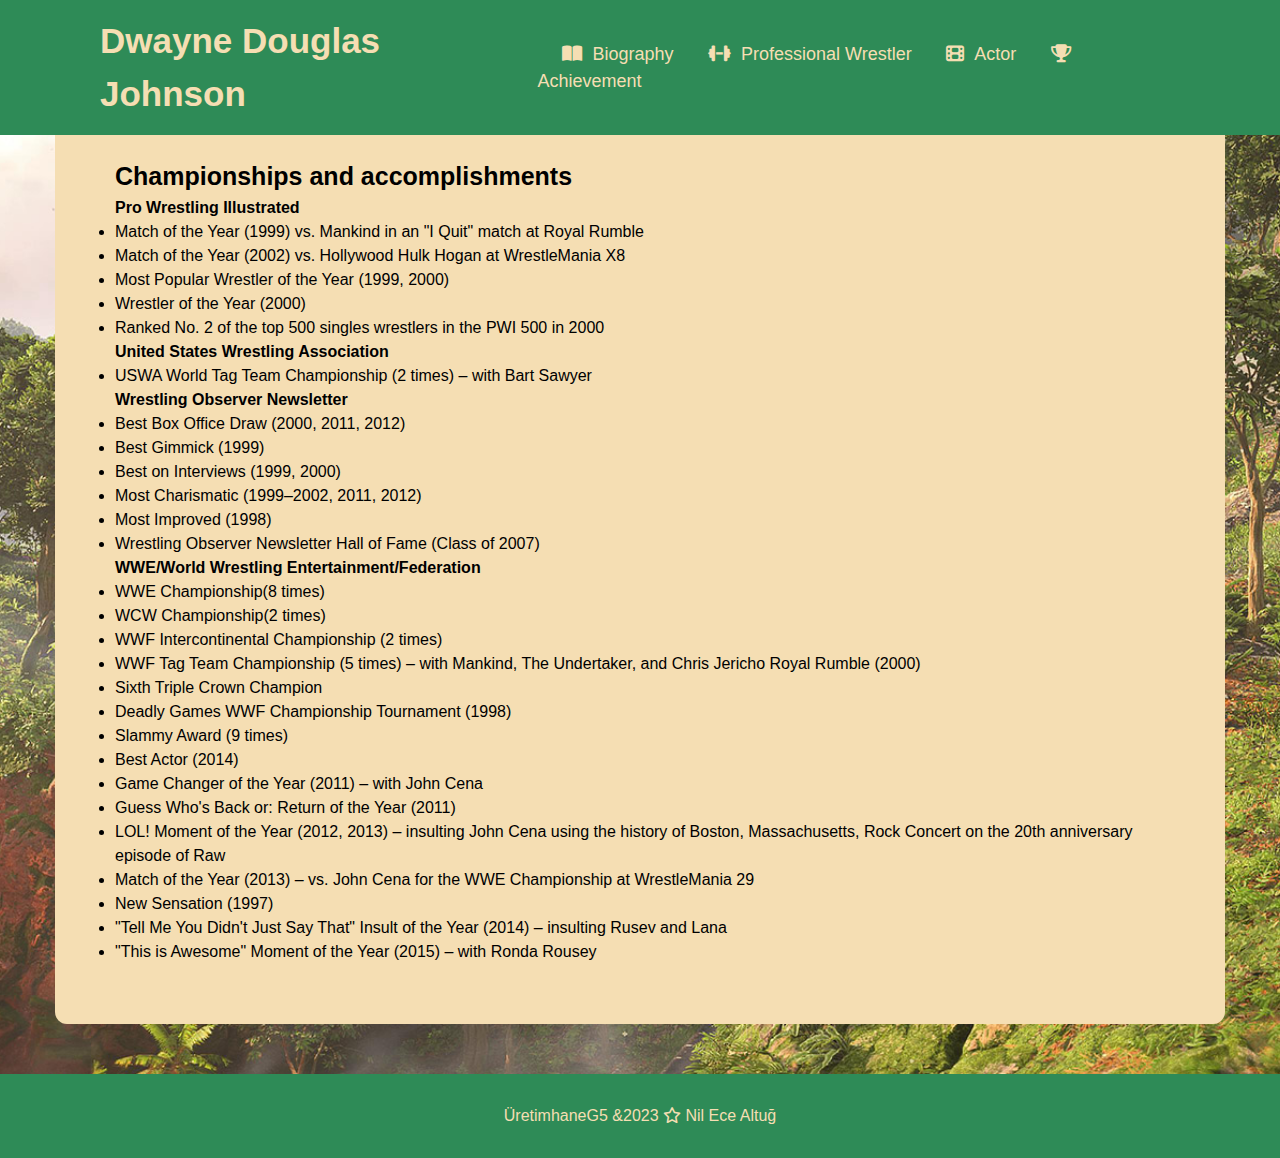
<file: Achievement.html>
<!DOCTYPE html>
<html lang="en">

<head>
    <meta charset="UTF-8">
    <meta name="viewport" content="width=device-width, initial-scale=1.0">
    <title>Dwayne Johnson</title>

    <link rel="stylesheet" href="styles/reset.css">
    <link rel="stylesheet" href="styles/main.css">
    <link rel="preconnect" href="https://fonts.googleapis.com">
    <link rel="preconnect" href="https://fonts.gstatic.com" crossorigin>
    <link href="https://fonts.googleapis.com/css2?family=Open+Sans:wght@300;500&display=swap" rel="stylesheet">
    <link rel="stylesheet" href="https://cdnjs.cloudflare.com/ajax/libs/font-awesome/6.4.2/css/all.min.css">

</head>

<body>
    <header class="header">
        <a href="index.html" class="logo">Dwayne Douglas Johnson</a>

        <nav class="navbar">
            <a href="Biography.html"><i class="fa-solid fa-book-open"></i> &nbsp;Biography</a>
            <a href="Professionalwrestler.html"><i class="fa-solid fa-dumbbell"></i> &nbsp;Professional Wrestler</a>
            <a href="Actor.html"><i class="fa-solid fa-film"></i> &nbsp;Actor</a>
            <a href="Achievement.html"><i class="fa-solid fa-trophy"></i> &nbsp;Achievement</a>

        </nav>
    </header>


    <div class="container mt-50">
        <div class="row">
            <div class="col-lg-12 p-0">
                <div class="banner-box mb-2">
                    <div class="title">
                        <h1>Achievement</h1>
                    </div>
                    <div class="content">
                        <p>Achievement</p>
                    </div>

                </div>

                <div class="col-md-12"
                    style="margin-top:50px;margin-bottom:50px;background:rgb(245, 222, 179);border-radius:12px;padding:10px;">
                    <div style="padding: 50px;">
                    <h2 class="h2">Championships and accomplishments</h2>
                    <h3 class="h3">Pro Wrestling Illustrated</h3>
                    <ul>
                        <li>Match of the Year (1999) vs. Mankind in an "I Quit" match at Royal Rumble</li>
                        <li>Match of the Year (2002) vs. Hollywood Hulk Hogan at WrestleMania X8</li>
                        <li>Most Popular Wrestler of the Year (1999, 2000)</li>
                        <li>Wrestler of the Year (2000)</li>
                        <li> Ranked No. 2 of the top 500 singles wrestlers in the PWI 500 in 2000</li>
                        <h3 class="h3">United States Wrestling Association</h3>
                        <li>USWA World Tag Team Championship (2 times) – with Bart Sawyer</li>
                        <h3 class="h3">Wrestling Observer Newsletter</h3>
                        <li>Best Box Office Draw (2000, 2011, 2012)</li>
                        <li>Best Gimmick (1999)</li>
                        <li>Best on Interviews (1999, 2000)</li>
                        <li>Most Charismatic (1999–2002, 2011, 2012)</li>
                        <li>Most Improved (1998)</li>
                        <li>Wrestling Observer Newsletter Hall of Fame (Class of 2007)</li>
                        <h3 class="h3">WWE/World Wrestling Entertainment/Federation</h3>
                        <li>WWE Championship(8 times)</li>
                        <li>WCW Championship(2 times)</li>
                        <li>WWF Intercontinental Championship (2 times)</li>
                        <li>WWF Tag Team Championship (5 times) – with Mankind, The Undertaker, and Chris Jericho
                            Royal Rumble (2000)</li>
                        <li>Sixth Triple Crown Champion</li>
                        <li>Deadly Games WWF Championship Tournament (1998)</li>
                        <li>Slammy Award (9 times)</li>
                        <li>Best Actor (2014)</li>
                        <li>Game Changer of the Year (2011) – with John Cena</li>
                        <li>Guess Who's Back or: Return of the Year (2011)</li>
                        <li>LOL! Moment of the Year (2012, 2013) – insulting John Cena using the history of Boston,
                            Massachusetts, Rock Concert on the 20th anniversary episode of Raw</li>
                        <li>Match of the Year (2013) – vs. John Cena for the WWE Championship at WrestleMania 29</li>
                        <li> New Sensation (1997)</li>
                        <li>"Tell Me You Didn't Just Say That" Insult of the Year (2014) – insulting Rusev and Lana</li>
                        <li>"This is Awesome" Moment of the Year (2015) – with Ronda Rousey</li>
                    </ul>

                </div>
            </div>
                <div class="col-md-12" style="margin-bottom:50px;padding:0;">
                    <div class="Achievement">
                        <ul>

                        </ul>
                    </div>
                </div>
            </div>
        </div>

    </div>




    <footer class="footer">
        <p>ÜretimhaneG5 &2023 <i class="fa-regular fa-star"></i>&nbsp;Nil Ece Altuğ</p>

    </footer>






</body>

</html>
</file>
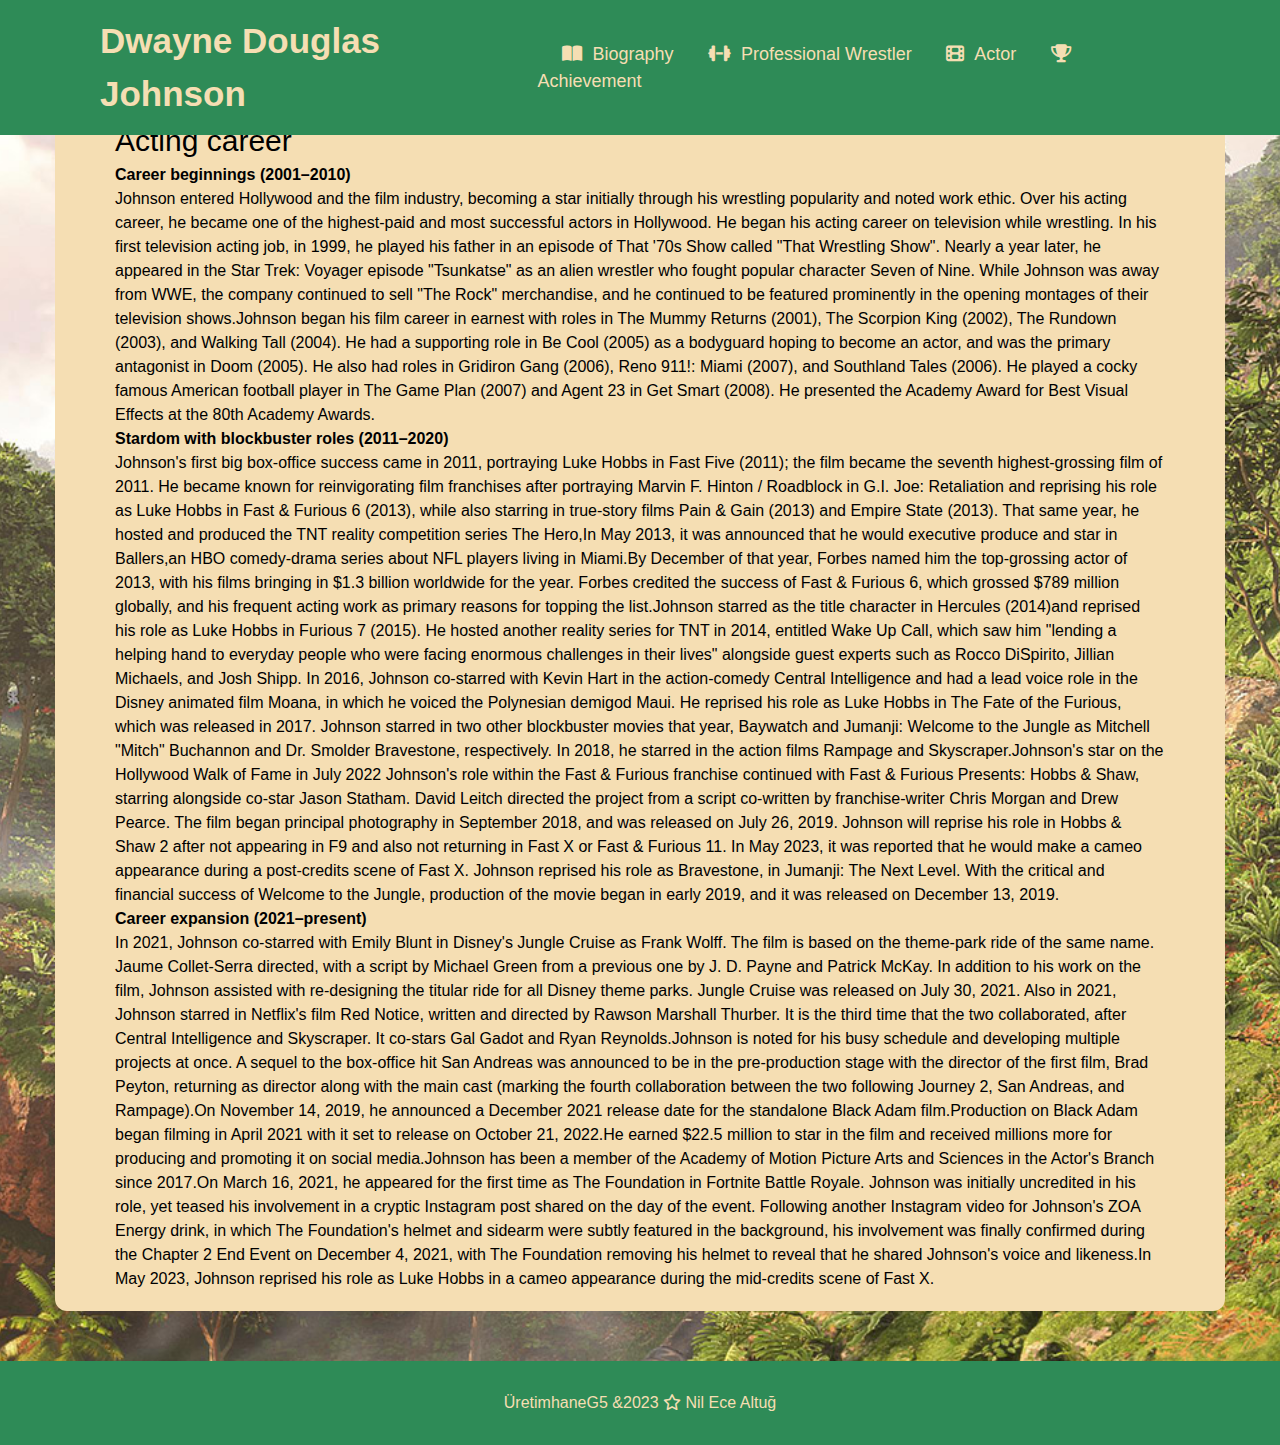
<file: Actor.html>
<!DOCTYPE html>
<html lang="en">

<head>
    <meta charset="UTF-8">
    <meta name="viewport" content="width=device-width, initial-scale=1.0">
    <title>Dwayne Johnson</title>

    <link rel="stylesheet" href="styles/reset.css">
    <link rel="stylesheet" href="styles/main.css">
    <link rel="preconnect" href="https://fonts.googleapis.com">
    <link rel="preconnect" href="https://fonts.gstatic.com" crossorigin>
    <link href="https://fonts.googleapis.com/css2?family=Open+Sans:wght@300;500&display=swap" rel="stylesheet">
    <link rel="stylesheet" href="https://cdnjs.cloudflare.com/ajax/libs/font-awesome/6.4.2/css/all.min.css">

</head>

<body>
    <header class="header">
        <a href="index.html" class="logo">Dwayne Douglas Johnson</a>

        <nav class="navbar">
            <a href="Biography.html"><i class="fa-solid fa-book-open"></i> &nbsp;Biography</a>
            <a href="Professionalwrestler.html"><i class="fa-solid fa-dumbbell"></i> &nbsp;Professional Wrestler</a>
            <a href="Actor.html"><i class="fa-solid fa-film"></i> &nbsp;Actor</a>
            <a href="Achievement.html"><i class="fa-solid fa-trophy"></i> &nbsp;Achievement</a>

        </nav>
    </header>


    <div class="container mt-50">
        <div class="row">
            <div class="col-lg-12 p-0">
                <div class="banner-box mb-2">
                    <div class="title">
                        <h1>Actor</h1>
                    </div>
                    <div class="content">
                        <p>Actor</p>
                    </div>

                </div>

                <div class="col-md-12"
                    style="margin-top:50px;margin-bottom:50px;background:rgb(245, 222, 179);border-radius:12px;padding:10px;">
                    <div style="padding: 10px 50px 10px 50px; ">
                        <h2>Acting career</h2>
                        <h3 class="h3">Career beginnings (2001–2010)</h3>
                        <p class="p">
                            Johnson entered Hollywood and the film industry, becoming a star initially through his
                            wrestling popularity and noted work ethic. Over his acting career, he became one of the
                            highest-paid and most successful actors in Hollywood. He began his acting career on
                            television while wrestling. In his first television acting job, in 1999, he played his
                            father in an episode of That '70s Show called "That Wrestling Show". Nearly a year later, he
                            appeared in the Star Trek: Voyager episode "Tsunkatse" as an alien wrestler who fought
                            popular character Seven of Nine. While Johnson was away from WWE, the company continued to
                            sell "The Rock" merchandise, and he continued to be featured prominently in the opening
                            montages of their television shows.Johnson began his film career in earnest with roles in
                            The Mummy Returns (2001), The Scorpion King (2002), The Rundown (2003), and Walking Tall
                            (2004). He had a supporting role in Be Cool (2005) as a bodyguard hoping to become an actor,
                            and was the primary antagonist in Doom (2005). He also had roles in Gridiron Gang (2006),
                            Reno 911!: Miami (2007), and Southland Tales (2006). He played a cocky famous American
                            football player in The Game Plan (2007) and Agent 23 in Get Smart (2008). He presented the
                            Academy Award for Best Visual Effects at the 80th Academy Awards.
                        <h3 class="h3">Stardom with blockbuster roles (2011–2020)</h3>Johnson's first big box-office
                        success came in 2011, portraying Luke Hobbs in Fast Five (2011); the film became the seventh
                        highest-grossing film of 2011. He became known for reinvigorating film franchises after
                        portraying Marvin F. Hinton / Roadblock in G.I. Joe: Retaliation and reprising his role as Luke
                        Hobbs in Fast & Furious 6 (2013), while also starring in true-story films Pain & Gain (2013) and
                        Empire State (2013). That same year, he hosted and produced the TNT reality competition series
                        The Hero,In May 2013, it was announced that he would executive produce and star in Ballers,an
                        HBO comedy-drama series about NFL players living in Miami.By December of that year, Forbes named
                        him the top-grossing actor of 2013, with his films bringing in $1.3 billion worldwide for the
                        year. Forbes credited the success of Fast & Furious 6, which grossed $789 million globally, and
                        his frequent acting work as primary reasons for topping the list.Johnson starred as the title
                        character in Hercules (2014)and reprised his role as Luke Hobbs in Furious 7 (2015). He hosted
                        another reality series for TNT in 2014, entitled Wake Up Call, which saw him "lending a helping
                        hand to everyday people who were facing enormous challenges in their lives" alongside guest
                        experts such as Rocco DiSpirito, Jillian Michaels, and Josh Shipp. In 2016, Johnson co-starred
                        with Kevin Hart in the action-comedy Central Intelligence and had a lead voice role in the
                        Disney animated film Moana, in which he voiced the Polynesian demigod Maui. He reprised his role
                        as Luke Hobbs in The Fate of the Furious, which was released in 2017. Johnson starred in two
                        other blockbuster movies that year, Baywatch and Jumanji: Welcome to the Jungle as Mitchell
                        "Mitch" Buchannon and Dr. Smolder Bravestone, respectively. In 2018, he starred in the action
                        films Rampage and Skyscraper.Johnson's star on the Hollywood Walk of Fame in July 2022 Johnson's
                        role within the Fast & Furious franchise continued with Fast & Furious Presents: Hobbs & Shaw,
                        starring alongside co-star Jason Statham. David Leitch directed the project from a script
                        co-written by franchise-writer Chris Morgan and Drew Pearce. The film began principal
                        photography in September 2018, and was released on July 26, 2019. Johnson will reprise his role
                        in Hobbs & Shaw 2 after not appearing in F9 and also not returning in Fast X or Fast & Furious
                        11. In May 2023, it was reported that he would make a cameo appearance during a post-credits
                        scene of Fast X. Johnson reprised his role as Bravestone, in Jumanji: The Next Level. With the
                        critical and financial success of Welcome to the Jungle, production of the movie began in early
                        2019, and it was released on December 13, 2019.<h3 class="h3">Career expansion (2021–present)
                        </h3>In 2021, Johnson co-starred with Emily Blunt in Disney's Jungle Cruise as Frank Wolff. The
                        film is based on the theme-park ride of the same name. Jaume Collet-Serra directed, with a
                        script by Michael Green from a previous one by J. D. Payne and Patrick McKay. In addition to his
                        work on the film, Johnson assisted with re-designing the titular ride for all Disney theme
                        parks. Jungle Cruise was released on July 30, 2021. Also in 2021, Johnson starred in Netflix's
                        film Red Notice, written and directed by Rawson Marshall Thurber. It is the third time that the
                        two collaborated, after Central Intelligence and Skyscraper. It co-stars Gal Gadot and Ryan
                        Reynolds.Johnson is noted for his busy schedule and developing multiple projects at once. A
                        sequel to the box-office hit San Andreas was announced to be in the pre-production stage with
                        the director of the first film, Brad Peyton, returning as director along with the main cast
                        (marking the fourth collaboration between the two following Journey 2, San Andreas, and
                        Rampage).On November 14, 2019, he announced a December 2021 release date for the standalone
                        Black Adam film.Production on Black Adam began filming in April 2021 with it set to release on
                        October 21, 2022.He earned $22.5 million to star in the film and received millions more for
                        producing and promoting it on social media.Johnson has been a member of the Academy of Motion
                        Picture Arts and Sciences in the Actor's Branch since 2017.On March 16, 2021, he appeared for
                        the first time as The Foundation in Fortnite Battle Royale. Johnson was initially uncredited in
                        his role, yet teased his involvement in a cryptic Instagram post shared on the day of the event.
                        Following another Instagram video for Johnson's ZOA Energy drink, in which The Foundation's
                        helmet and sidearm were subtly featured in the background, his involvement was finally confirmed
                        during the Chapter 2 End Event on December 4, 2021, with The Foundation removing his helmet to
                        reveal that he shared Johnson's voice and likeness.In May 2023, Johnson reprised his role as
                        Luke Hobbs in a cameo appearance during the mid-credits scene of Fast X.

                        </p>
                    </div>
                </div>
                <div class="col-md-12" style="margin-bottom:50px;padding:0;">
                    <div class="Biography">
                        <ul>

                        </ul>
                    </div>
                </div>
            </div>
        </div>

    </div>

    <footer class="footer">
        <p>ÜretimhaneG5 &2023 <i class="fa-regular fa-star"></i>&nbsp;Nil Ece Altuğ</p>

    </footer>







</body>

</html>
</file>
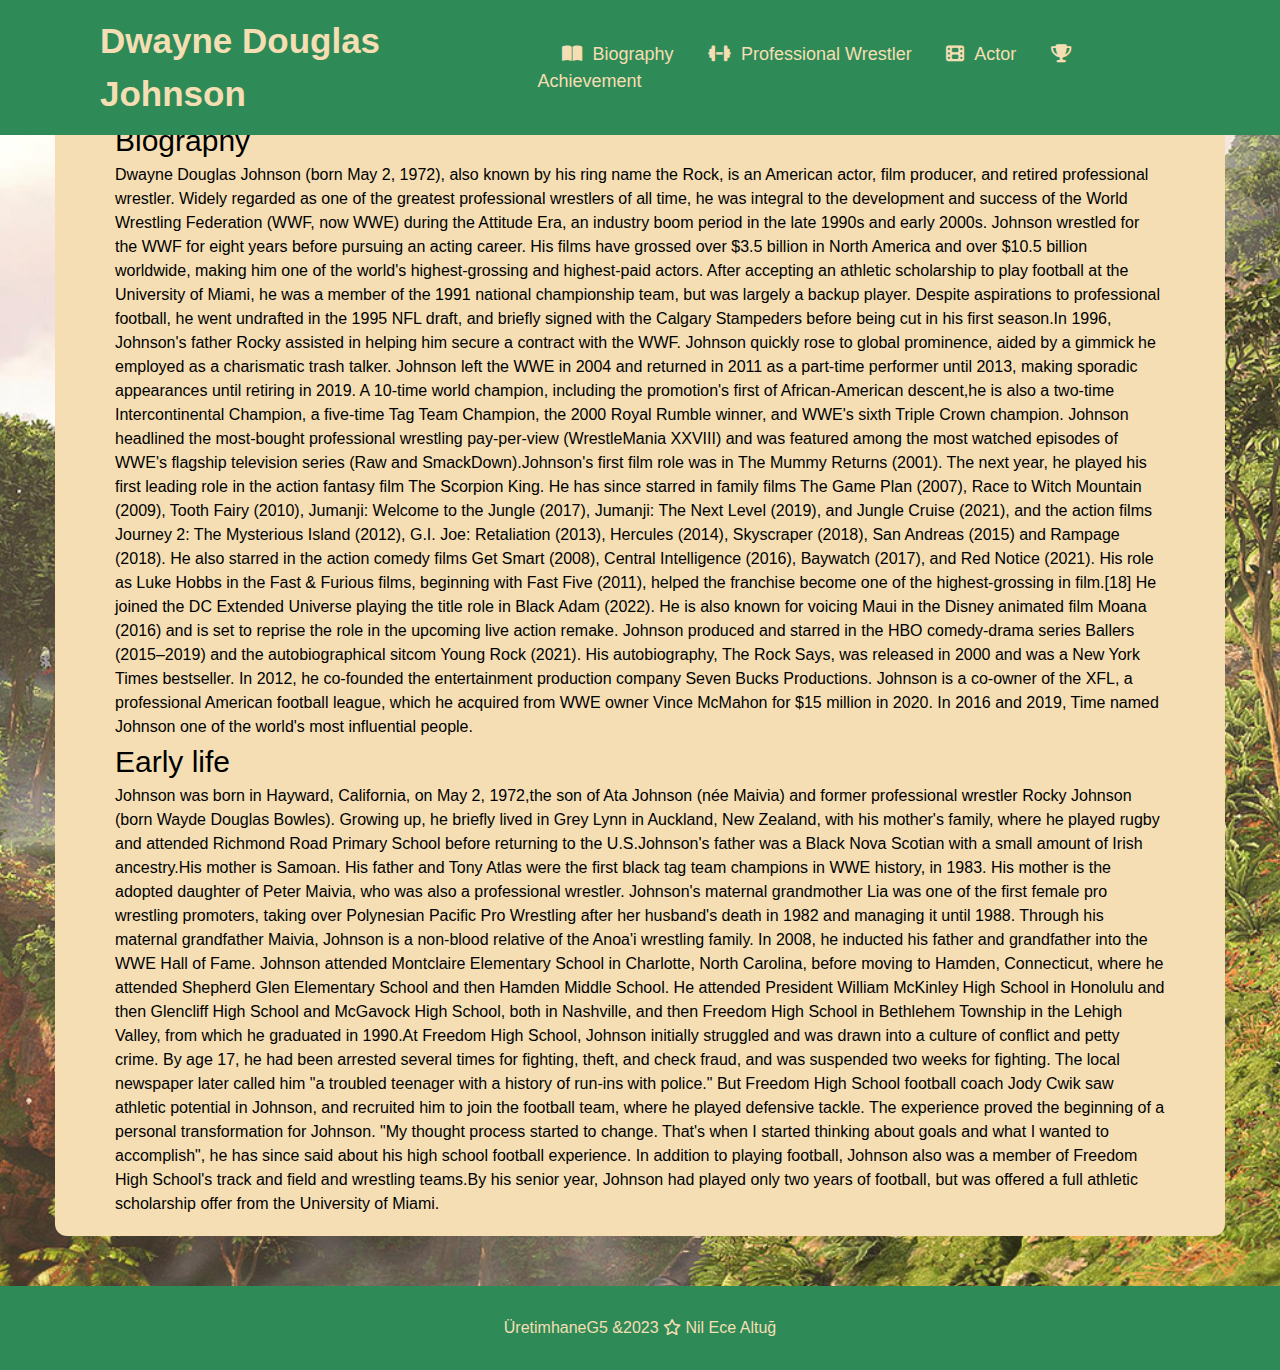
<file: Biography.html>
<!DOCTYPE html>
<html lang="en">

<head>
    <meta charset="UTF-8">
    <meta name="viewport" content="width=device-width, initial-scale=1.0">
    <title>Dwayne Johnson</title>

    <link rel="stylesheet" href="styles/reset.css">
    <link rel="stylesheet" href="styles/main.css">
    <link rel="preconnect" href="https://fonts.googleapis.com">
    <link rel="preconnect" href="https://fonts.gstatic.com" crossorigin>
    <link href="https://fonts.googleapis.com/css2?family=Open+Sans:wght@300;500&display=swap" rel="stylesheet">
    <link rel="stylesheet" href="https://cdnjs.cloudflare.com/ajax/libs/font-awesome/6.4.2/css/all.min.css">

</head>

<body>
    <header class="header">
        <a href="index.html" class="logo">Dwayne Douglas Johnson</a>

        <nav class="navbar">
            <a href="Biography.html"><i class="fa-solid fa-book-open"></i> &nbsp;Biography</a>
            <a href="Professionalwrestler.html"><i class="fa-solid fa-dumbbell"></i> &nbsp;Professional Wrestler</a>
            <a href="Actor.html"><i class="fa-solid fa-film"></i> &nbsp;Actor</a>
            <a href="Achievement.html"><i class="fa-solid fa-trophy"></i> &nbsp;Achievement</a>

        </nav>
    </header>

    <div class="container mt-50">
        <div class="row">
            <div class="col-lg-12 p-0">
                <div class="banner-box mb-2">
                    <div class="title">
                        <h1>Biography</h1>
                    </div>
                    <div class="content">
                        <p>Biography</p>
                    </div>

                </div>

                <div class="col-md-12"
                    style="margin-top:50px;margin-bottom:50px;background:rgb(245, 222, 179);border-radius:12px;padding:10px;">
                    <div style="padding: 10px 50px 10px 50px; ">
                        <h2>Biography</h2>
                        <p class="p">Dwayne Douglas Johnson (born May 2, 1972), also known by his ring name the Rock, is
                            an American actor, film producer, and retired professional wrestler. Widely regarded as one
                            of the greatest professional wrestlers of all time, he was integral to the development and
                            success of the World Wrestling Federation (WWF, now WWE) during the Attitude Era, an
                            industry boom period in the late 1990s and early 2000s. Johnson wrestled for the WWF for
                            eight years before pursuing an acting career. His films have grossed over $3.5 billion in
                            North America and over $10.5 billion worldwide, making him one of the world's
                            highest-grossing and highest-paid actors. After accepting an athletic scholarship to play
                            football at the University of Miami, he was a member of the 1991 national championship team,
                            but was largely a backup player. Despite aspirations to professional football, he went
                            undrafted in the 1995 NFL draft, and briefly signed with the Calgary Stampeders before being
                            cut in his first season.In 1996, Johnson's father Rocky assisted in helping him secure a
                            contract with the WWF. Johnson quickly rose to global prominence, aided by a gimmick he
                            employed as a charismatic trash talker. Johnson left the WWE in 2004 and returned in 2011 as
                            a part-time performer until 2013, making sporadic appearances until retiring in 2019. A
                            10-time world champion, including the promotion's first of African-American descent,he is
                            also a two-time Intercontinental Champion, a five-time Tag Team Champion, the 2000 Royal
                            Rumble winner, and WWE's sixth Triple Crown champion. Johnson headlined the most-bought
                            professional wrestling pay-per-view (WrestleMania XXVIII) and was featured among the most
                            watched episodes of WWE's flagship television series (Raw and SmackDown).Johnson's first
                            film role was in The Mummy Returns (2001). The next year, he played his first leading role
                            in the action fantasy film The Scorpion King. He has since starred in family films The Game
                            Plan (2007), Race to Witch Mountain (2009), Tooth Fairy (2010), Jumanji: Welcome to the
                            Jungle (2017), Jumanji: The Next Level (2019), and Jungle Cruise (2021), and the action
                            films Journey 2: The Mysterious Island (2012), G.I. Joe: Retaliation (2013), Hercules
                            (2014), Skyscraper (2018), San Andreas (2015) and Rampage (2018). He also starred in the
                            action comedy films Get Smart (2008), Central Intelligence (2016), Baywatch (2017), and Red
                            Notice (2021). His role as Luke Hobbs in the Fast & Furious films, beginning with Fast Five
                            (2011), helped the franchise become one of the highest-grossing in film.[18] He joined the
                            DC Extended Universe playing the title role in Black Adam (2022). He is also known for
                            voicing Maui in the Disney animated film Moana (2016) and is set to reprise the role in the
                            upcoming live action remake. Johnson produced and starred in the HBO comedy-drama series
                            Ballers (2015–2019) and the autobiographical sitcom Young Rock (2021). His autobiography,
                            The Rock Says, was released in 2000 and was a New York Times bestseller. In 2012, he
                            co-founded the entertainment production company Seven Bucks Productions. Johnson is a
                            co-owner of the XFL, a professional American football league, which he acquired from WWE
                            owner Vince McMahon for $15 million in 2020. In 2016 and 2019, Time named Johnson one of the
                            world's most influential people.
                        <h2>Early life</h2>
                        Johnson was born in Hayward, California, on May 2, 1972,the son of Ata Johnson (née Maivia) and
                        former professional wrestler Rocky Johnson (born Wayde Douglas Bowles). Growing up, he briefly
                        lived in Grey Lynn in Auckland, New Zealand, with his mother's family, where he played rugby and
                        attended Richmond Road Primary School before returning to the U.S.Johnson's father was a Black
                        Nova Scotian with a small amount of Irish ancestry.His mother is Samoan. His father and Tony
                        Atlas were the first black tag team champions in WWE history, in 1983. His mother is the adopted
                        daughter of Peter Maivia, who was also a professional wrestler. Johnson's maternal
                        grandmother Lia was one of the first female pro wrestling promoters, taking over Polynesian
                        Pacific Pro Wrestling after her husband's death in 1982 and managing it until 1988. Through his
                        maternal grandfather Maivia, Johnson is a non-blood relative of the Anoa'i wrestling family. In
                        2008, he inducted his father and grandfather into the WWE Hall of Fame.
                        Johnson attended Montclaire Elementary School in Charlotte, North Carolina, before moving to
                        Hamden, Connecticut, where he attended Shepherd Glen Elementary School and then Hamden Middle
                        School. He attended President William McKinley High School in Honolulu and then Glencliff High
                        School and McGavock High School, both in Nashville, and then Freedom High School in Bethlehem
                        Township in the Lehigh Valley, from which he graduated in 1990.At Freedom High School, Johnson
                        initially struggled and was drawn into a culture of conflict and petty crime. By age 17, he had
                        been arrested several times for fighting, theft, and check fraud, and was suspended two weeks
                        for fighting. The local newspaper later called him "a troubled teenager with a history of
                        run-ins with police." But Freedom High School football coach Jody Cwik saw athletic potential in
                        Johnson, and recruited him to join the football team, where he played defensive tackle. The
                        experience proved the beginning of a personal transformation for Johnson. "My thought process
                        started to change. That's when I started thinking about goals and what I wanted to accomplish",
                        he has since said about his high school football experience. In addition to playing football,
                        Johnson also was a member of Freedom High School's track and field and wrestling teams.By his
                        senior year, Johnson had played only two years of football, but was offered a full athletic
                        scholarship offer from the University of Miami.</p>

                    </div>
                </div>
                <div class="col-md-12" style="margin-bottom:50px;padding:0;">
                    <div class="Biography">
                        <ul>

                        </ul>
                    </div>
                </div>
            </div>
        </div>


    </div>

    <footer class="footer">
        <p>ÜretimhaneG5 &2023 <i class="fa-regular fa-star"></i>&nbsp;Nil Ece Altuğ</p>

    </footer>












</body>

</html>
</file>
<file: styles/main.css>
*{
    margin: 0;
    padding: 0;
    box-sizing: border-box;
    font-family: 'Open Sans', sans-serif;
}

body{
    min-height: 100vh;
    background: url('img/green.jpg') no-repeat;
    background-size: cover;
    background-position: center;   
}


article, div, h1, h2, h3, h4, h5, p, span {
    word-wrap: break-word;
}
.header {
position: fixed;
top: 0;
left: 0;
width: 100%;
padding: 15px 100px;
background: seagreen;
display: flex;
justify-content: space-between;
align-items: center;
z-index: 100;

}

.logo {
    font-size: 35px;
    color: wheat;
    text-decoration: none;
    font-weight: 700;
   
}



.navbar a {
    position: relative;
    font-size: 18px;
    color:wheat;
    font-weight: 500;
    text-decoration: none;
    margin-left: 30px;

}

.navbar a::before {
    content: '';
    position: absolute;
    top: 100%;
    left: 0;
    width: 0;
    height: 2px;
    background: wheat;
    transition: .4s;
}

.navbar a:hover::before {
    width: 100%;
}

@import url('https://fonts.googleapis.com/css2?family=Poppins:wght@300;400;500;600;700&display=swap');
body{
	line-height: 1.5;
	font-family: 'Poppins', sans-serif;
}
*{
	margin:0;
	padding:0;
	box-sizing: border-box;
    
    
}
.container{
	max-width: 1170px;
	margin:auto;
}
.row{
	display: flex;
	flex-wrap: wrap;
}
ul{
	list-style: none;
}


.footer{
	background-color: seagreen;
    padding: 30px 0;
    width: 100%;
    text-align: center;
    color: wheat;
}




/*responsive*/
@media(max-width: 767px){
  .footer-col{
    width: 50%;
    margin-bottom: 30px;
}
}
@media(max-width: 574px){
  .footer-col{
    width: 100%;
}
}


element.style {
}
article, div, h1, h2, h3, h4, h5, p, span {
    word-wrap: break-word;
}
.h2, h2  {

    font-size: 30px;

}


  
.active{
    opacity: 1;
}



.p{
    text-align: left;
}
 
.h2{
    font-weight: bolder;
    font-size: 25px;
}

.h3{
    font-weight: bold;
    font-size: 16px;
}

 ul {
list-style-type: disc;

 }

 .swiper-button-prev, .swiper-rtl .swiper-button-next {
    position: absolute;
    top: var(--swiper-navigation-top-offset,50%);
    width: calc(var(--swiper-navigation-size)/ 44 * 27);
    height: var(--swiper-navigation-size);
    margin-top: calc(0px - (var(--swiper-navigation-size)/ 2));
    z-index: 10;
    cursor: pointer;
    display: flex;
    align-items: center;
    justify-content: center;
    color: black !important;
}

.swiper-button-next, .swiper-button-prev {
    position: absolute;
    top: var(--swiper-navigation-top-offset,50%);
    width: calc(var(--swiper-navigation-size)/ 44 * 27);
    height: var(--swiper-navigation-size);
    margin-top: calc(0px - (var(--swiper-navigation-size)/ 2));
    z-index: 10;
    cursor: pointer;
    display: flex;
    align-items: center;
    justify-content: center;
    color: black !important;
}
</file>
